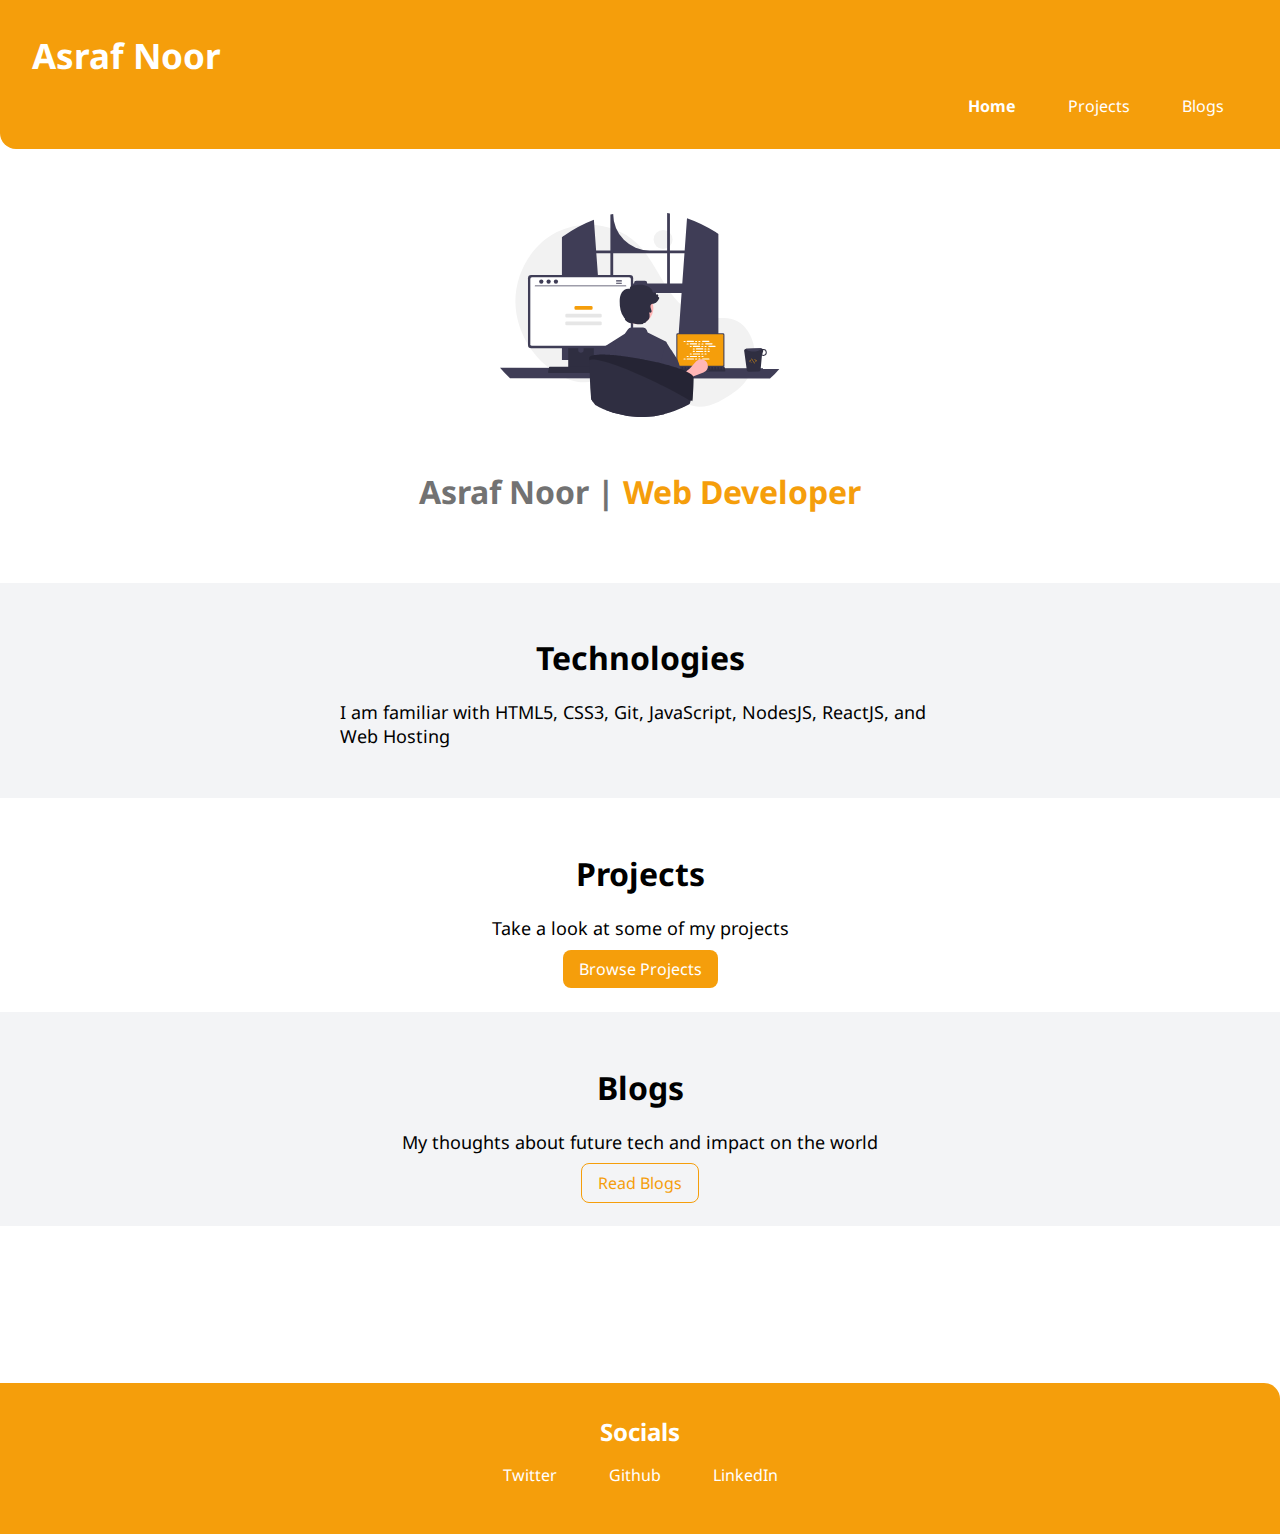
<file: index.html>
<!DOCTYPE html>
<html lang="en">

<head>
    <meta charset="UTF-8">
    <meta http-equiv="X-UA-Compatible" content="IE=edge">
    <meta name="viewport" content="width=device-width, initial-scale=1.0">
    <title>Home | Asraf Noor</title>
    <link href="/style.css" rel="stylesheet">
</head>

<body>

    <nav class="navigation container">
        <div class="nav-brand">Asraf Noor</div>
        <ul class="list-non-bullet nav-pills">
            <li class="list-item-inline">
                <a class="link link-active" href="/">Home</a>
            </li>
            <li class="list-item-inline">
                <a class="link" href="/projects.html">Projects</a>
            </li>
            <li class="list-item-inline">
                <a class="link" href="/blogs.html">Blogs</a>
            </li>
        </ul>
    </nav>

    <header class="hero">
        <img class="hero-img" src="images/hero-programmer.svg" />
        <h1 class="hero-heading">Asraf Noor | <span style="color: var(--primary-color)">Web Developer</span> </h1>
    </header>

    <div class="content">
        <section class="section ow">
            <div class="container container-center">
                <h1>Technologies</h1>
                <p style="font-size:large">I am familiar with HTML5, CSS3, Git, JavaScript, NodesJS, ReactJS, and Web
                    Hosting</p>
            </div>
        </section>

        <section class="section">
            <div class="container container-center ctn-text">
                <h1>Projects</h1>
                <p style="font-size:large">Take a look at some of my projects</p>
                <a class="link link-primary" href="/projects.html">Browse Projects</a>
            </div>
        </section>

        <section class="section ow">
            <div class="container container-center ctn-text">
                <h1>Blogs</h1>
                <p style="font-size:large">My thoughts about future tech and impact on the world </p>
                <a class="link link-secondary" href="/blogs.html">Read Blogs</a>
            </div>
        </section>
    </div>

    <footer class="footer">
        <!-- should not use h1 or h2 insisde footer -->
        <div class="footer-header">Socials</div>
        <ul class="social-links list-non-bullet">
            <li class="list-item-inline">
                <a class="link" href="https://twitter.com/noorc0de">Twitter</a>
            </li>
            <li class="list-item-inline">
                <a class="link" href="https://github.com/asraf-code">Github</a>
            </li>
            <li class="list-item-inline">
                <a class="link" href="https://www.linkedin.com/in/asrafnoor/">LinkedIn</a>
            </li>

        </ul>
    </footer>
    
</body>

</html>
</file>
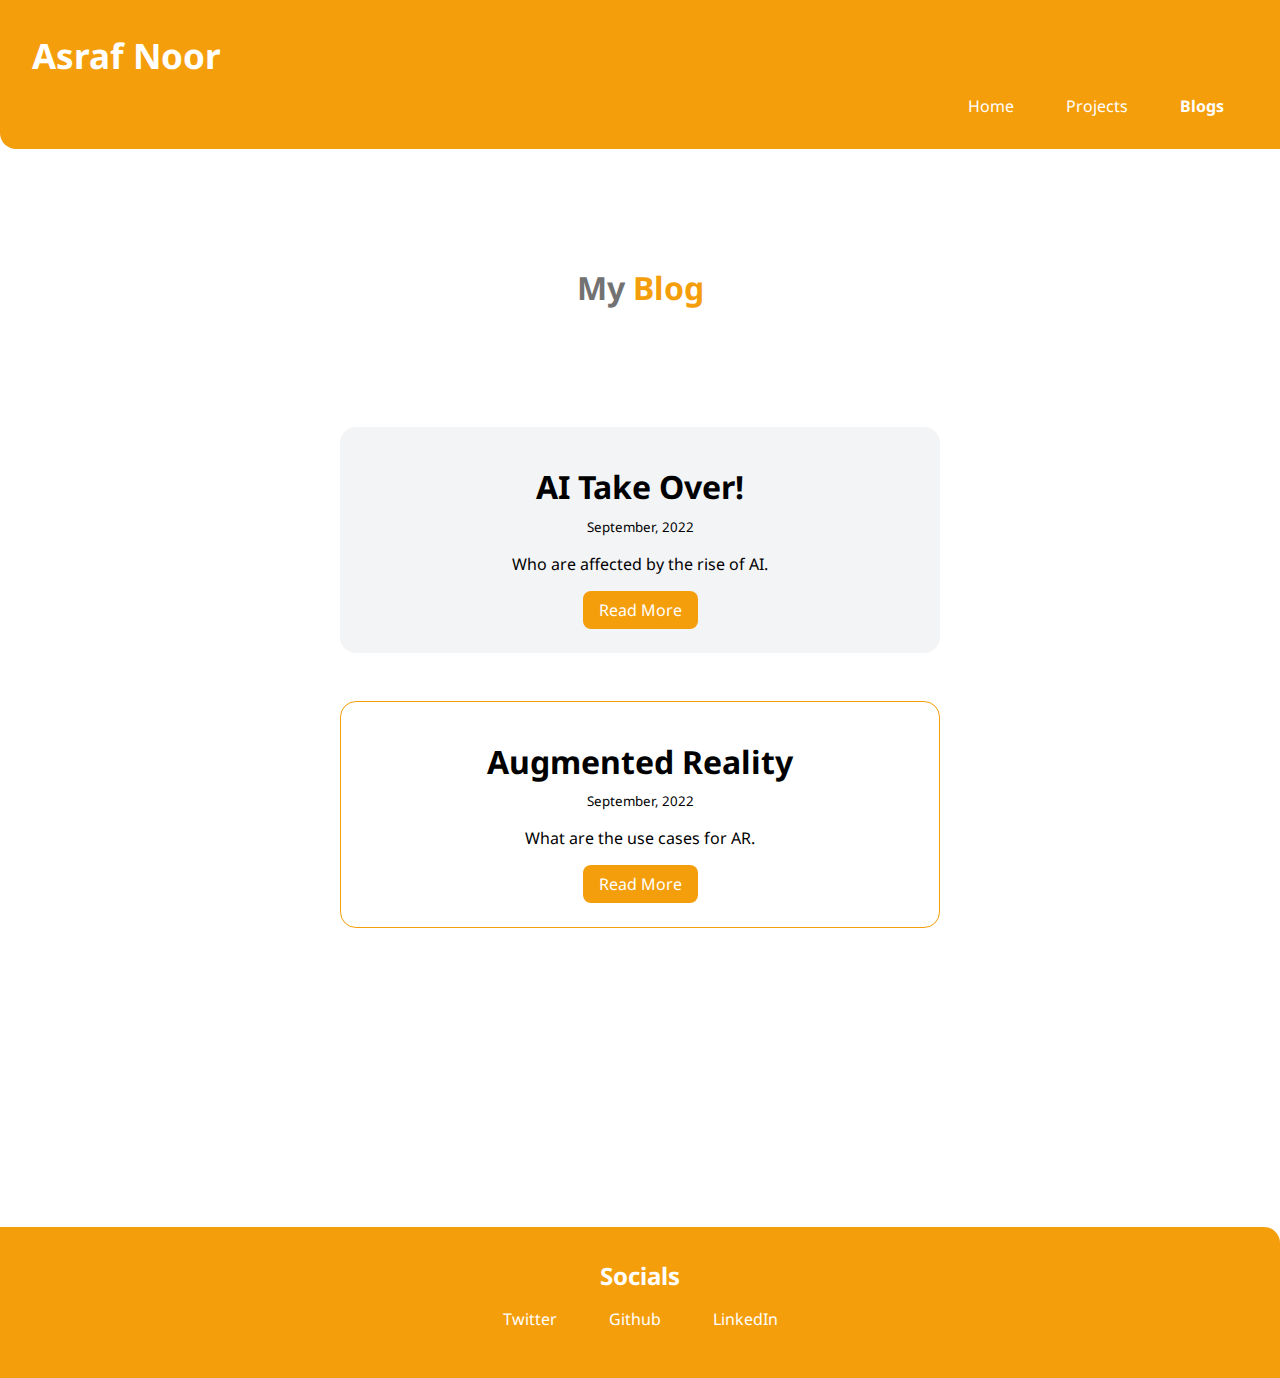
<file: blogs.html>
<!DOCTYPE html>
<html lang="en">
<head>
    <meta charset="UTF-8">
    <meta http-equiv="X-UA-Compatible" content="IE=edge">
    <meta name="viewport" content="width=device-width, initial-scale=1.0">
    <title>Blogs | Asraf Noor</title>
    <link href="/style.css" rel="stylesheet">
</head>

<body>
    <nav class="navigation container">
        <div class="nav-brand">Asraf Noor</div>
        <ul class="list-non-bullet nav-pills">
            <li class="list-item-inline">
                <a class="link" href="/index.html">Home</a>
            </li>
            <li class="list-item-inline">
                <a class="link" href="/projects.html">Projects</a>
            </li>
            <li class="list-item-inline link-active">
                <a class="link" href="/blogs.html">Blogs</a>
            </li>
        </ul>
    </nav>

    <header class="hero">
        <h1 class="hero-heading">My <span style="color: var(--primary-color)">Blog</span> </h1>
    </header>

    <div class="content">
        <ul reversed class="list-non-bullet"> 
            <div class="container container-center">
                <li class="padding-md blog-list ow">
                    <h1 class="h1margin">AI Take Over!</h1>
                    <small>September, 2022</small>
                    <p class="padding-small">Who are affected by the rise of AI.</p>
        
                    <a class="link link-primary"  href="/blog-posts/AI taking over.html">Read More</a>
                    
                </li>
            
                <li class="padding-md blog-border">
                    <h1 class="h1margin">Augmented Reality</h1>
                    <small>September, 2022</small>
                    <p class="padding-small">What are the use cases for AR.</p>
        
                    <a class="link link-primary"  href="blog-posts/Mixed Reality.html">Read More</a>
                </li>
            </div>
        </ul>
    </div>

    <footer class="footer">
        <!-- should not use h1 or h2 insisde footer -->
        <div class="footer-header">Socials</div>
        <ul class="social-links list-non-bullet">
            <li class="list-item-inline">
                <a class="link" href="https://twitter.com/noorc0de">Twitter</a> 
            </li>
            <li class="list-item-inline">
                <a class="link" href="https://github.com/asraf-code">Github</a> 
            </li>
            <li class="list-item-inline">
                <a class="link" href="https://www.linkedin.com/in/asrafnoor/">LinkedIn</a> 
            </li>
        </ul>
    </footer>
</body>
</html>
</file>
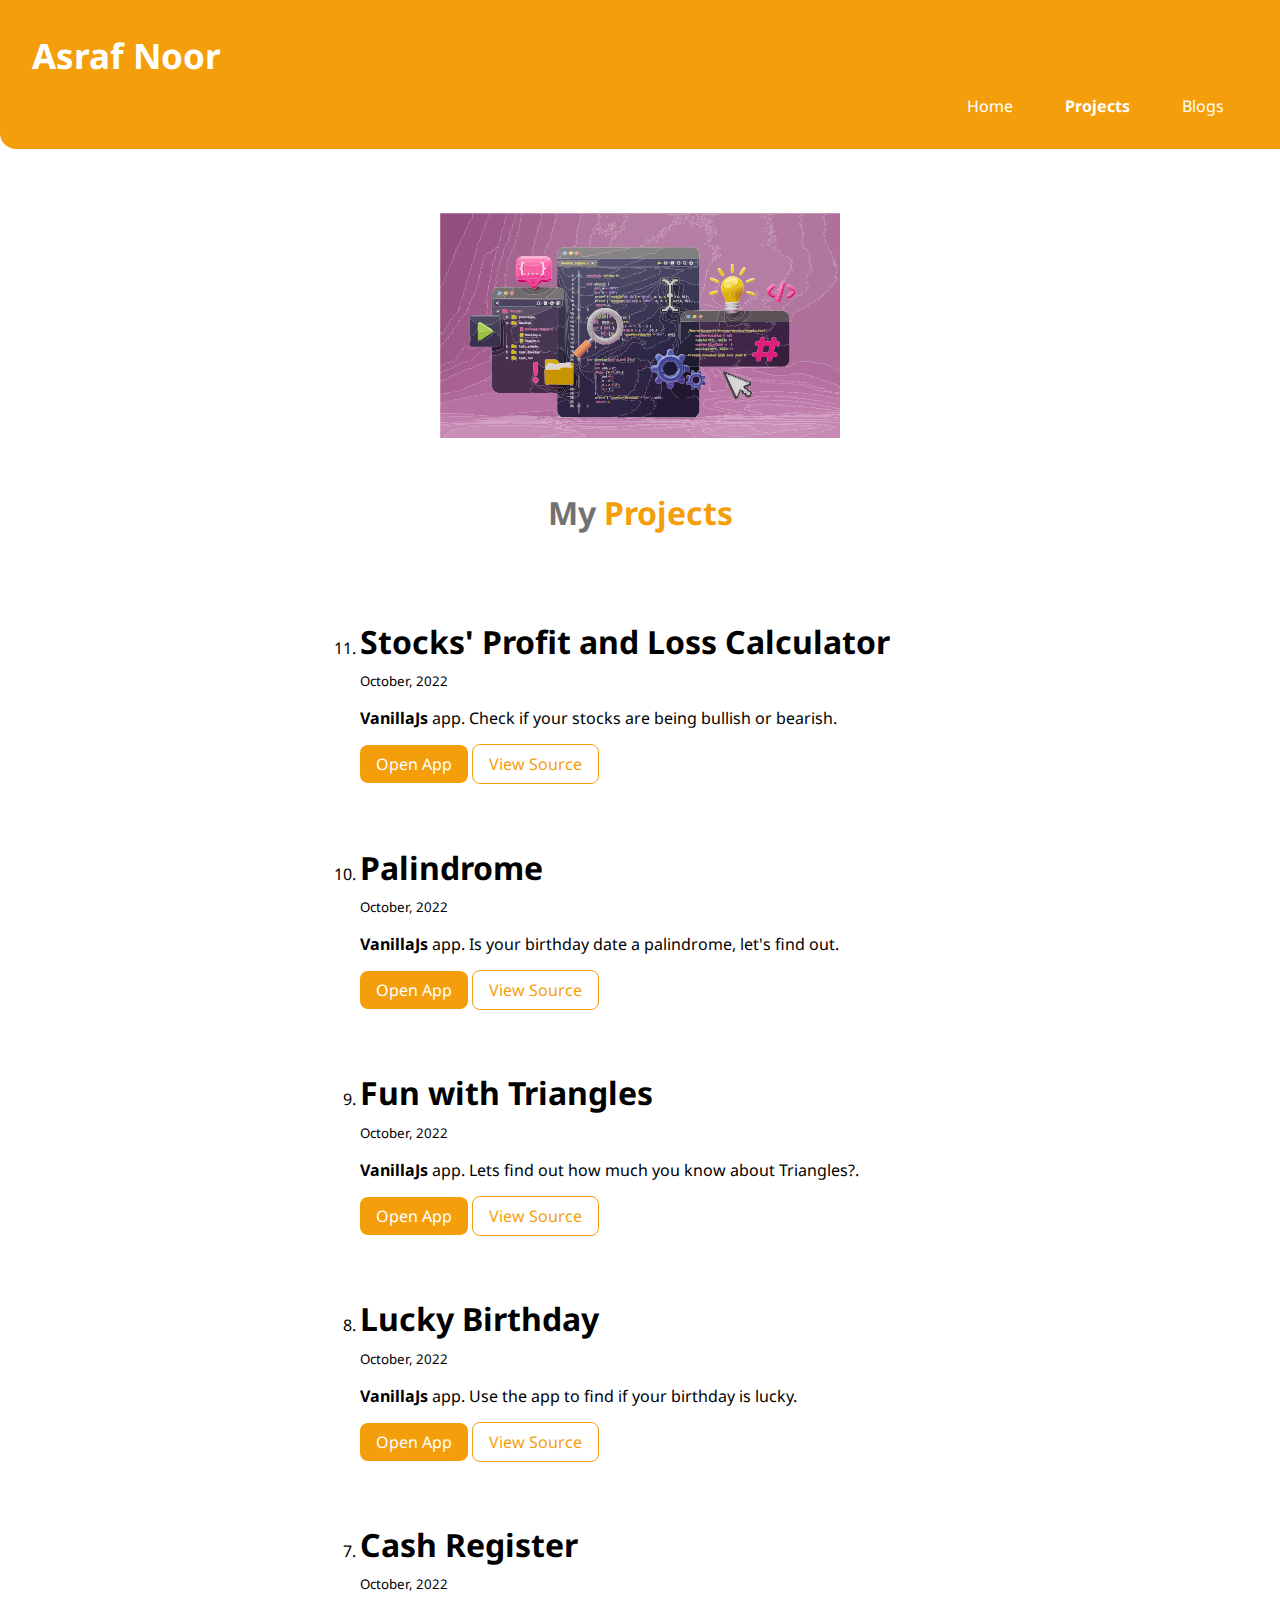
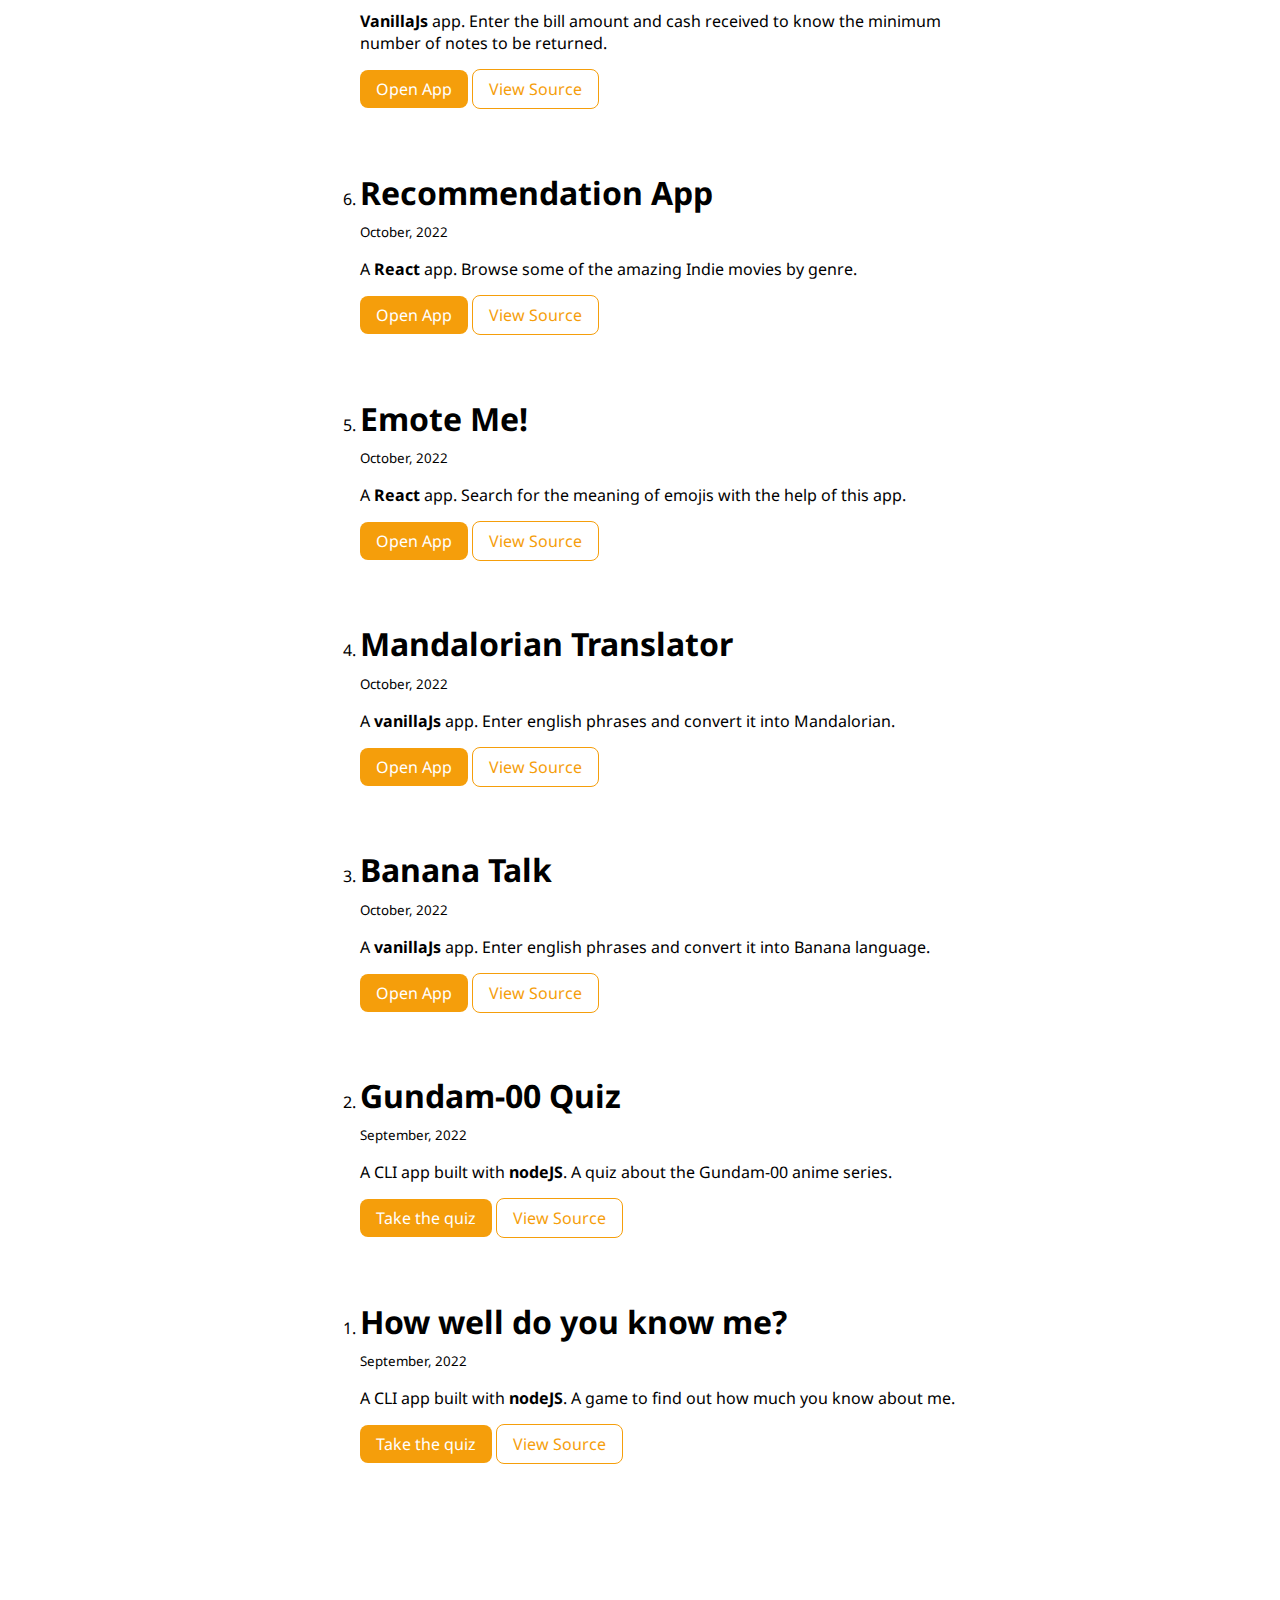
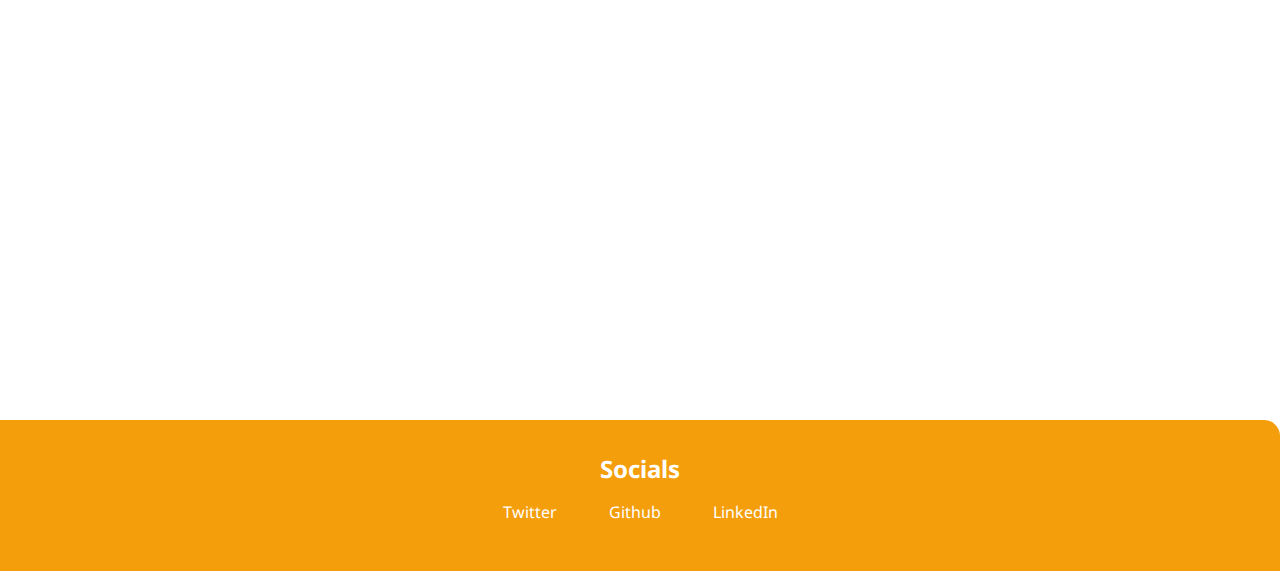
<file: projects.html>
<!DOCTYPE html>
<html lang="en">

<head>
    <meta charset="UTF-8">
    <meta http-equiv="X-UA-Compatible" content="IE=edge">
    <meta name="viewport" content="width=device-width, initial-scale=1.0">
    <title>Projects | Asraf Noor</title>
    <link href="/style.css" rel="stylesheet">
</head>

<body>
    <nav class="navigation container">
        <div class="nav-brand">Asraf Noor</div>
        <ul class="list-non-bullet nav-pills">
            <li class="list-item-inline">
                <a class="link" href="/index.html">Home</a>
            </li>
            <li class="list-item-inline">
                <a class="link link-active" href="/projects.html">Projects</a>
            </li>
            <li class="list-item-inline">
                <a class="link" href="/blogs.html">Blogs</a>
            </li>
        </ul>
    </nav>

    <header class="hero">
        <img class="projects-img" src="images/projects-img.svg" />
        <h1 class="hero-heading">My <span style="color: var(--primary-color)">Projects</span> </h1>
    </header>

    <div class="content project-content">
        <ol reversed>
            <div class="container container-center">
                <li class="padding-md">
                    <h1 class="h1margin">Stocks' Profit and Loss Calculator</h1>
                    <small>October, 2022</small>
                    <p class="padding-small"><strong>VanillaJs</strong> app. Check if your stocks are being bullish or bearish.</p>

                    <a class="link link-primary" href="https://bullystonks.netlify.app/">Open App</a>
                    <a class="link link-secondary"
                        href="https://github.com/asraf-code/Profit-and-Loss-App/blob/main/app.js">View Source</a>
                </li>
                <li class="padding-md">
                    <h1 class="h1margin">Palindrome</h1>
                    <small>October, 2022</small>
                    <p class="padding-small"><strong>VanillaJs</strong> app. Is your birthday date a palindrome, let's find out.</p>

                    <a class="link link-primary" href="https://bornpalindrome.netlify.app/">Open App</a>
                    <a class="link link-secondary"
                        href="https://github.com/asraf-code/Birthday-palindrome/blob/main/ispalindrome.js">View Source</a>
                </li>

                <li class="padding-md">
                    <h1 class="h1margin">Fun with Triangles</h1>
                    <small>October, 2022</small>
                    <p class="padding-small"><strong>VanillaJs</strong> app. Lets find out how much you know about Triangles?.</p>

                    <a class="link link-primary" href="https://trifunangle.netlify.app/">Open App</a>
                    <a class="link link-secondary"
                        href="https://github.com/asraf-code/Fun-with-triangles/blob/main/istriangle.js">View Source</a>
                </li>

                <li class="padding-md">
                    <h1 class="h1margin">Lucky Birthday</h1>
                    <small>October, 2022</small>
                    <p class="padding-small"><strong>VanillaJs</strong> app. Use the app to find if your birthday is lucky.</p>

                    <a class="link link-primary" href="https://luckborn.netlify.app/">Open App</a>
                    <a class="link link-secondary"
                        href="https://github.com/asraf-code/birthday-luck-app/blob/main/app.js">View Source</a>
                </li>

                <li class="padding-md">
                    <h1 class="h1margin">Cash Register</h1>
                    <small>October, 2022</small>
                    <p class="padding-small"><strong>VanillaJs</strong> app. Enter the bill amount and cash received to know the minimum number of notes to be returned.</p>

                    <a class="link link-primary" href="https://cashregistrer.netlify.app/">Open App</a>
                    <a class="link link-secondary"
                        href="https://github.com/asraf-code/cash-registry/blob/main/app.js">View Source</a>
                </li>

                <li class="padding-md">
                    <h1 class="h1margin">Recommendation App</h1>
                    <small>October, 2022</small>
                    <p class="padding-small">A <strong>React</strong> app. Browse some of the amazing Indie movies by genre.</p>

                    <a class="link link-primary" href="https://indiedrop.netlify.app/">Open App</a>
                    <a class="link link-secondary"
                        href="https://codesandbox.io/s/recommendation-app-0frmyq?file=/src/App.js">View Source</a>
                </li>

                <li class="padding-md">
                    <h1 class="h1margin">Emote Me!</h1>
                    <small>October, 2022</small>
                    <p class="padding-small">A <strong>React</strong> app. Search for the meaning of emojis with the
                        help of this app.</p>

                    <a class="link link-primary" href="https://jp3ur3.csb.app/">Open App</a>
                    <a class="link link-secondary"
                        href="https://github.com/asraf-code/react-emoji-dictionary/blob/main/src/App.js">View Source</a>
                </li>

                <li class="padding-md">
                    <h1 class="h1margin">Mandalorian Translator</h1>
                    <small>October, 2022</small>
                    <p class="padding-small">A <strong>vanillaJs</strong> app. Enter english phrases and convert it into
                        Mandalorian.</p>

                    <a class="link link-primary" href="https://mandalorian-lingo.netlify.app/">Open App</a>
                    <a class="link link-secondary"
                        href="https://github.com/asraf-code/Mandalore-Translator/blob/main/app.js">View Source</a>
                </li>

                <li class="padding-md">
                    <h1 class="h1margin">Banana Talk</h1>
                    <small>October, 2022</small>
                    <p class="padding-small">A <strong>vanillaJs</strong> app. Enter english phrases and convert it into
                        Banana language.</p>

                    <a class="link link-primary" href="https://bananacry.netlify.app/">Open App</a>
                    <a class="link link-secondary"
                        href="https://github.com/asraf-code/neogcamp-banana-talk/blob/main/index.html">View Source</a>
                </li>

                <li class="padding-md">
                    <h1 class="h1margin">Gundam-00 Quiz</h1>
                    <small>September, 2022</small>
                    <p class="padding-small">A CLI app built with <strong>nodeJS</strong>. A quiz about the Gundam-00
                        anime series.</p>

                    <a class="link link-primary" href="https://replit.com/@asrafcode/Gundam-00-Quiz?embed=1&output=1">Take the quiz</a>
                    <a class="link link-secondary"
                        href="https://github.com/asraf-code/Gundam-00-Quiz/blob/master/index.js">View Source</a>
                </li>

                <li class="padding-md">
                    <h1 class="h1margin">How well do you know me?</h1>
                    <small>September, 2022</small>
                    <p class="padding-small">A CLI app built with <strong>nodeJS</strong>. A game to find out how much
                        you know about me.</p>

                    <a class="link link-primary" href="https://replit.com/@asrafcode/How-well-do-you-know-me?embed=1&output=1">Take the
                        quiz</a>
                    <a class="link link-secondary" href="https://github.com/asraf-code/QuizMe/blob/master/index.js">View
                        Source</a>
                </li>
            </div>
        </ol>
    </div>

    <footer class="footer">
        <!-- should not use h1 or h2 insisde footer -->
        <div class="footer-header">Socials</div>
        <ul class="social-links list-non-bullet">
            <li class="list-item-inline">
                <a class="link" href="https://twitter.com/noorc0de">Twitter</a>
            </li>
            <li class="list-item-inline">
                <a class="link" href="https://github.com/asraf-code">Github</a>
            </li>
            <li class="list-item-inline">
                <a class="link" href="https://www.linkedin.com/in/asrafnoor/">LinkedIn</a>
            </li>
        </ul>
    </footer>
</body>

</html>
</file>
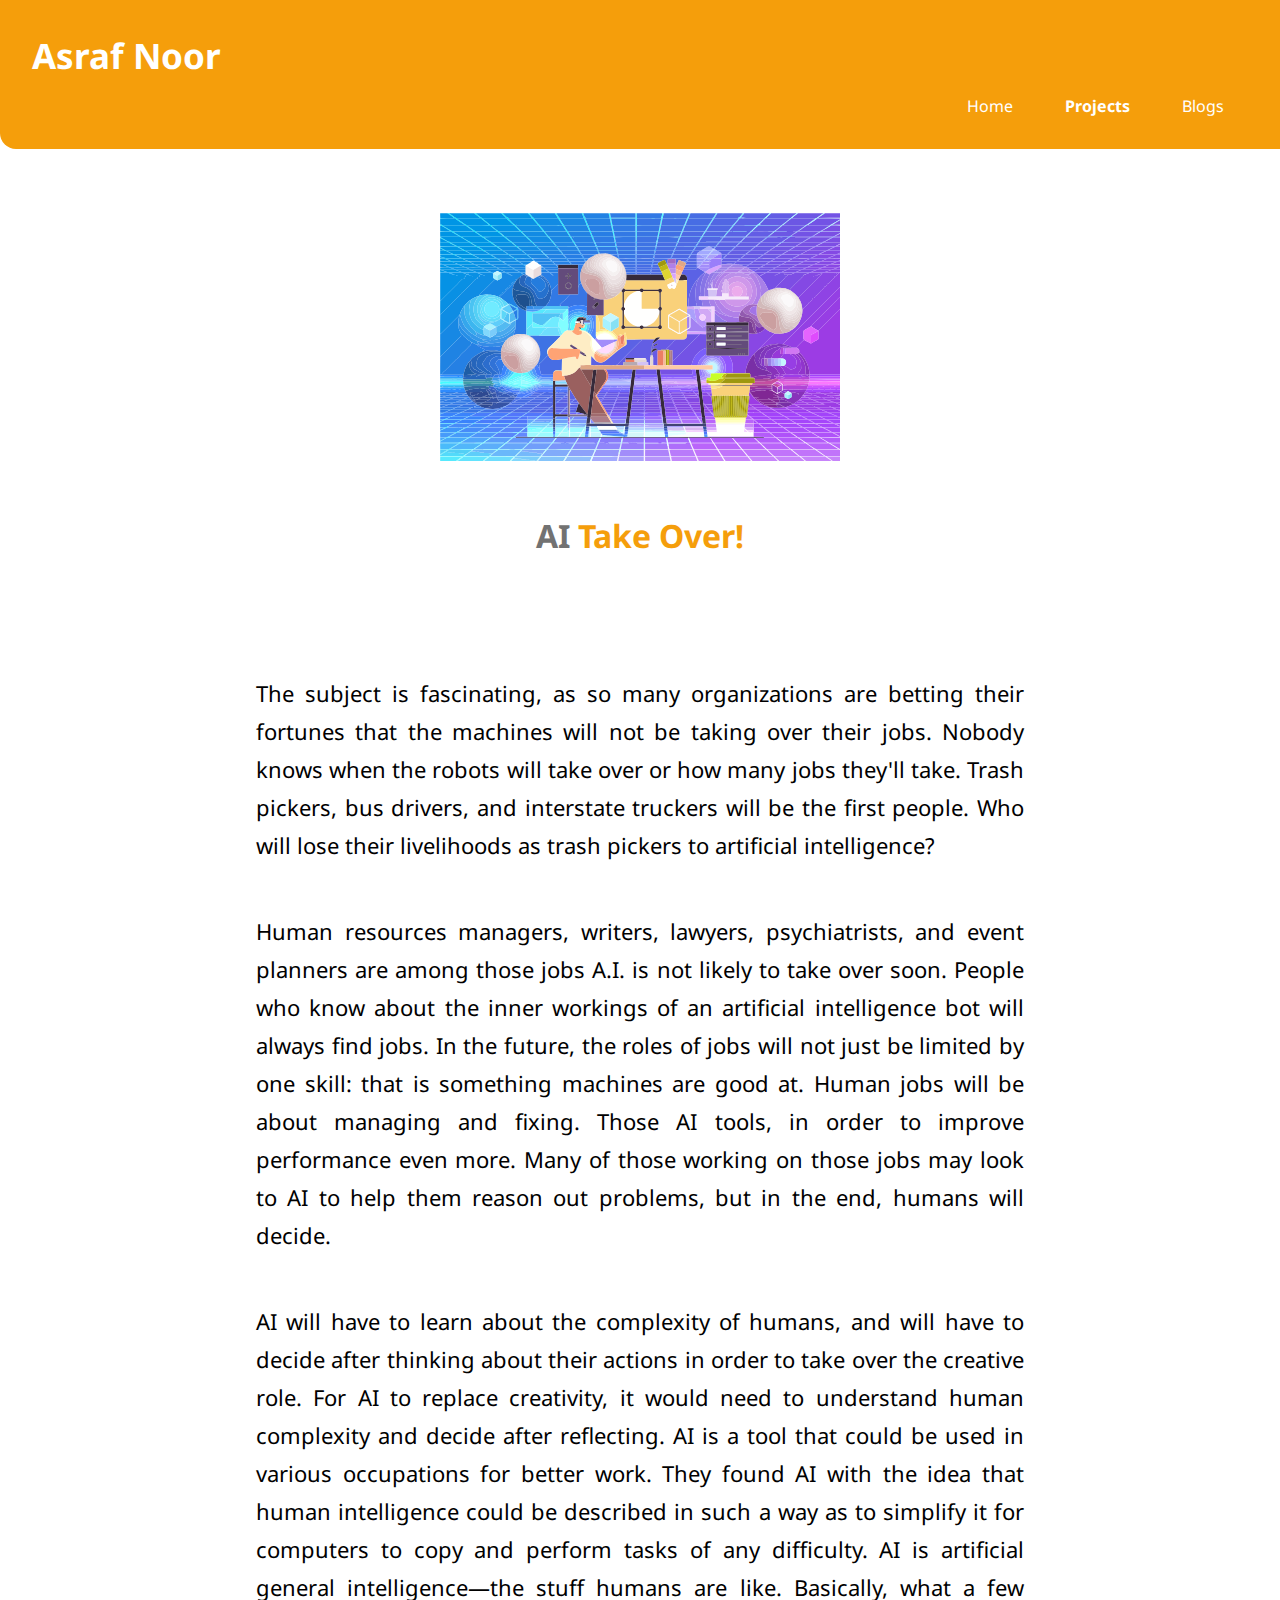
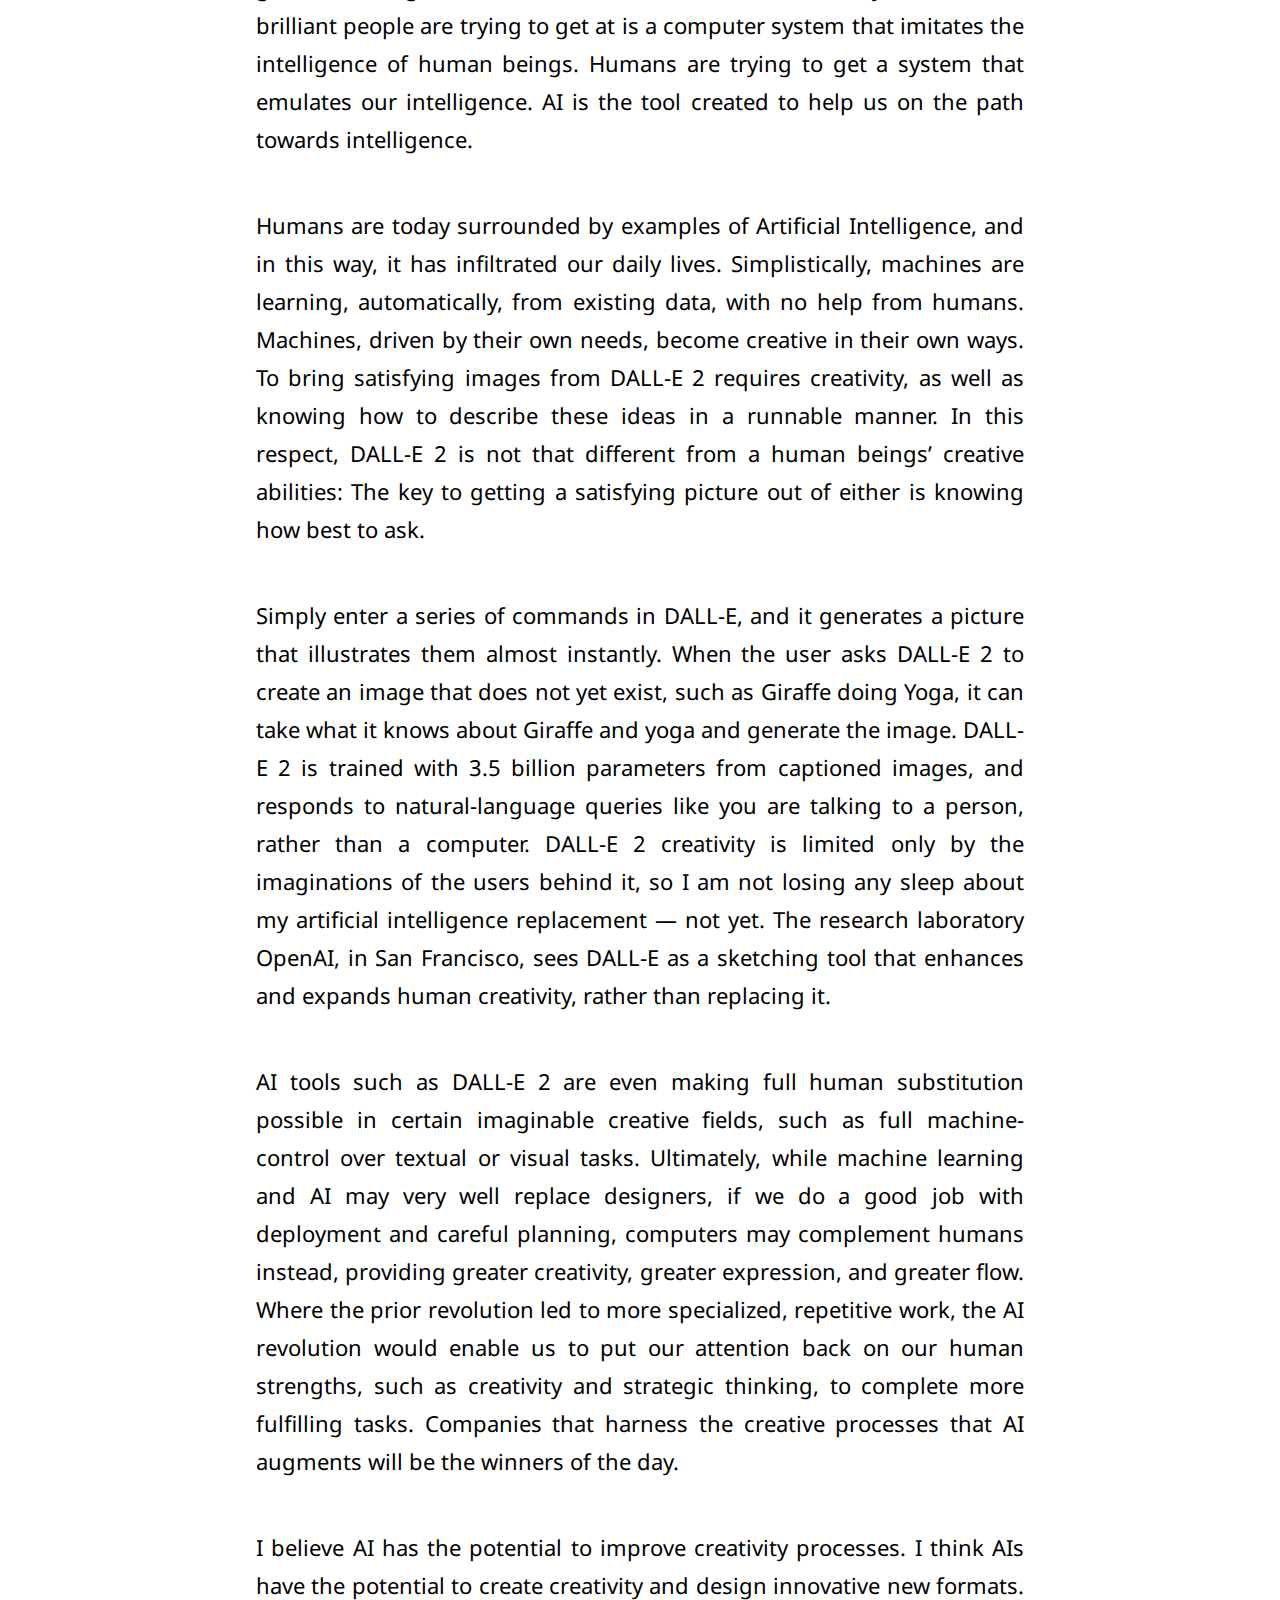
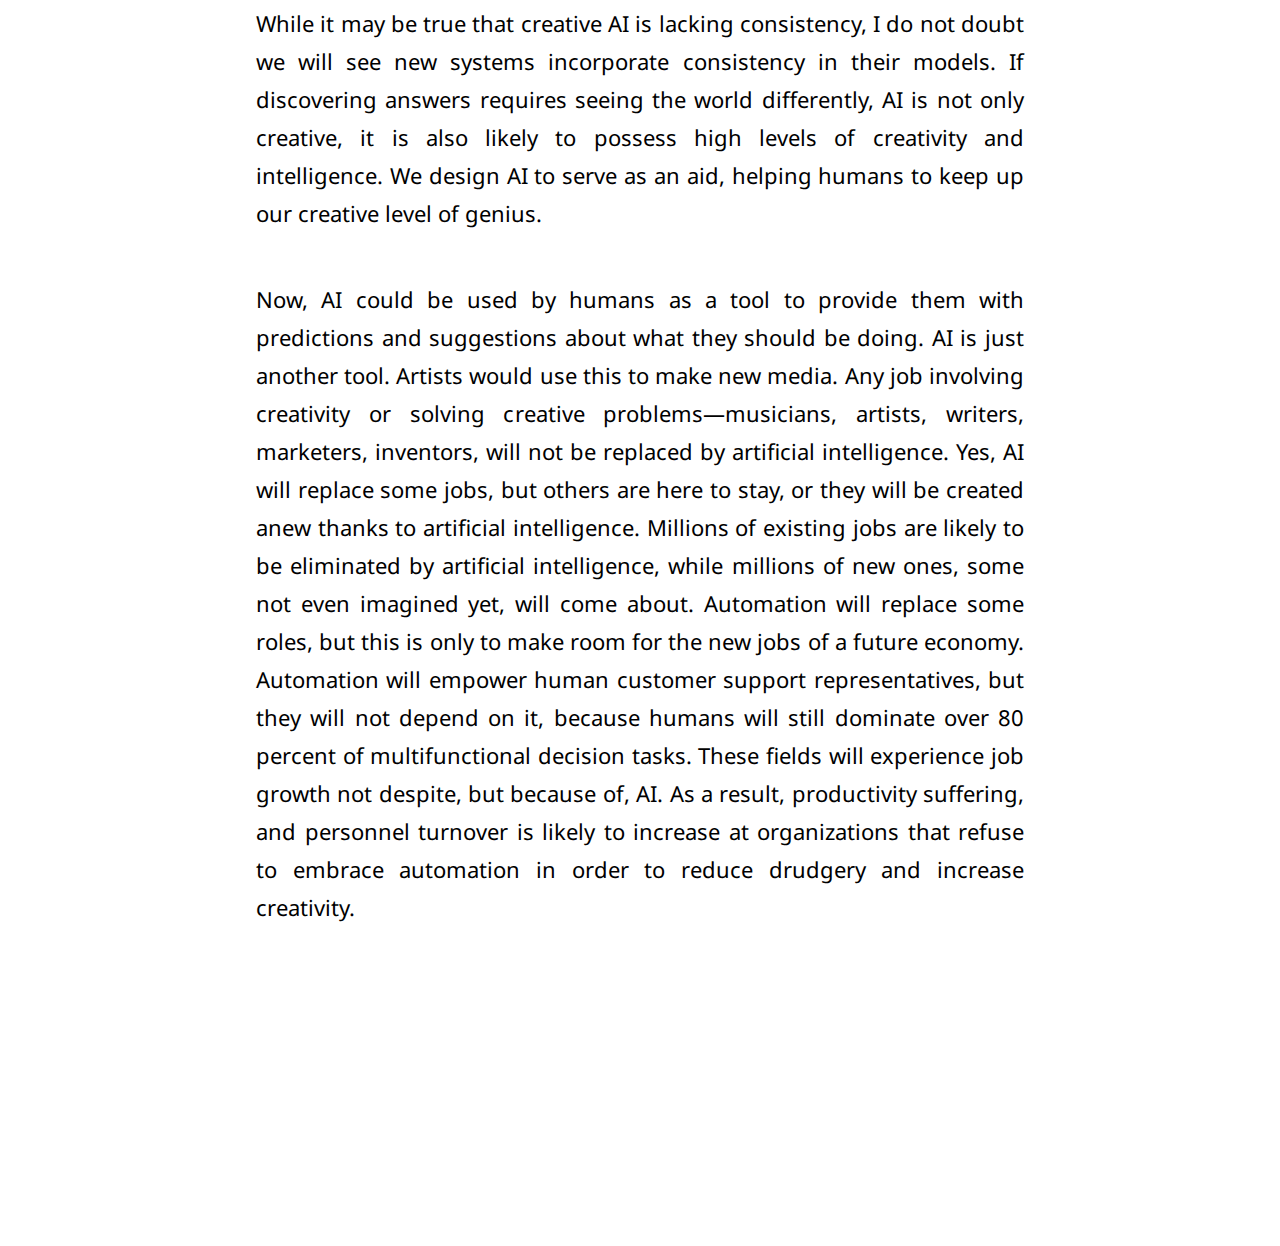
<file: blog-posts/AI taking over.html>
<!DOCTYPE html>
<html lang="en">
<head>
    <meta charset="UTF-8">
    <meta http-equiv="X-UA-Compatible" content="IE=edge">
    <meta name="viewport" content="width=device-width, initial-scale=1.0">
    <title>AI Take Over!</title>
    <link href="/style.css" rel="stylesheet">
</head>
<body>
    <nav class="navigation container">
        <div class="nav-brand">Asraf Noor</div>
        <ul class="list-non-bullet nav-pills">
            <li class="list-item-inline">
                <a class="link" href="/index.html">Home</a>
            </li>
            <li class="list-item-inline">
                <a class="link link-active" href="/projects.html">Projects</a>
            </li>
            <li class="list-item-inline">
                <a class="link" href="/blogs.html">Blogs</a>
            </li>
        </ul>
    </nav>

    <header class="hero">
        <img class="projects-img " src="/images/developer.svg" />
        <h1 class="hero-heading">AI <span style="color: var(--primary-color)">Take Over!</span> </h1>
    </header>

    <main id="blog-post">
        <section class="para">
            The subject is fascinating, as so many organizations are betting their fortunes that the machines will not be taking over their jobs. Nobody knows when the robots will take over or how many jobs they'll take. Trash pickers, bus drivers, and interstate truckers will be the first people. Who will lose their livelihoods as trash pickers to artificial intelligence?
        </section> 

        <section class="para">
            Human resources managers, writers, lawyers, psychiatrists, and event planners are among those jobs A.I. is not likely to take over soon.

            People who know about the inner workings of an artificial intelligence bot will always find jobs. In the future, the roles of jobs will not just be limited by one skill: that is something machines are good at. Human jobs will be about managing and fixing. Those AI tools, in order to improve performance even more. Many of those working on those jobs may look to AI to help them reason out problems, but in the end, humans will decide.
        </section>

        <section class="para">
            AI will have to learn about the complexity of humans, and will have to decide after thinking about their actions in order to take over the creative role. For AI to replace creativity, it would need to understand human complexity and decide after reflecting. AI is a tool that could be used in various occupations for better work. They found AI with the idea that human intelligence could be described in such a way as to simplify it for computers to copy and perform tasks of any difficulty.
    
            AI is artificial general intelligence—the stuff humans are like. Basically, what a few brilliant people are trying to get at is a computer system that imitates the intelligence of human beings. Humans are trying to get a system that emulates our intelligence. AI is the tool created to help us on the path towards intelligence.
        </section>

        <section class="para">
            Humans are today surrounded by examples of Artificial Intelligence, and in this way, it has infiltrated our daily lives. Simplistically, machines are learning, automatically, from existing data, with no help from humans. Machines, driven by their own needs, become creative in their own ways.

            To bring satisfying images from DALL-E 2 requires creativity, as well as knowing how to describe these ideas in a runnable manner. In this respect, DALL-E 2 is not that different from a human beings’ creative abilities: The key to getting a satisfying picture out of either is knowing how best to ask.
        </section>    

        <section class="para">
            Simply enter a series of commands in DALL-E, and it generates a picture that illustrates them almost instantly. When the user asks DALL-E 2 to create an image that does not yet exist, such as Giraffe doing Yoga, it can take what it knows about Giraffe and yoga and generate the image.
    
            DALL-E 2 is trained with 3.5 billion parameters from captioned images, and responds to natural-language queries like you are talking to a person, rather than a computer. DALL-E 2 creativity is limited only by the imaginations of the users behind it, so I am not losing any sleep about my artificial intelligence replacement — not yet. The research laboratory OpenAI, in San Francisco, sees DALL-E as a sketching tool that enhances and expands human creativity, rather than replacing it.
        <section>

        <section class="para">
            AI tools such as DALL-E 2 are even making full human substitution possible in certain imaginable creative fields, such as full machine-control over textual or visual tasks. Ultimately, while machine learning and AI may very well replace designers, if we do a good job with deployment and careful planning, computers may complement humans instead, providing greater creativity, greater expression, and greater flow. Where the prior revolution led to more specialized, repetitive work, the AI revolution would enable us to put our attention back on our human strengths, such as creativity and strategic thinking, to complete more fulfilling tasks. Companies that harness the creative processes that AI augments will be the winners of the day.
        </section>
        
        <section class="para">
            I believe AI has the potential to improve creativity processes. I think AIs have the potential to create creativity and design innovative new formats. While it may be true that creative AI is lacking consistency, I do not doubt we will see new systems incorporate consistency in their models. If discovering answers requires seeing the world differently, AI is not only creative, it is also likely to possess high levels of creativity and intelligence. We design AI to serve as an aid, helping humans to keep up our creative level of genius.
        </section>

        <section class="para">
            Now, AI could be used by humans as a tool to provide them with predictions and suggestions about what they should be doing. AI is just another tool. Artists would use this to make new media. Any job involving creativity or solving creative problems—musicians, artists, writers, marketers, inventors, will not be replaced by artificial intelligence. Yes, AI will replace some jobs, but others are here to stay, or they will be created anew thanks to artificial intelligence. Millions of existing jobs are likely to be eliminated by artificial intelligence, while millions of new ones, some not even imagined yet, will come about. Automation will replace some roles, but this is only to make room for the new jobs of a future economy. Automation will empower human customer support representatives, but they will not depend on it, because humans will still dominate over 80 percent of multifunctional decision tasks. These fields will experience job growth not despite, but because of, AI. As a result, productivity suffering, and personnel turnover is likely to increase at organizations that refuse to embrace automation in order to reduce drudgery and increase creativity.
        </section>

    </main>

    <footer>
        
    </footer>
</body>
</html>
</file>
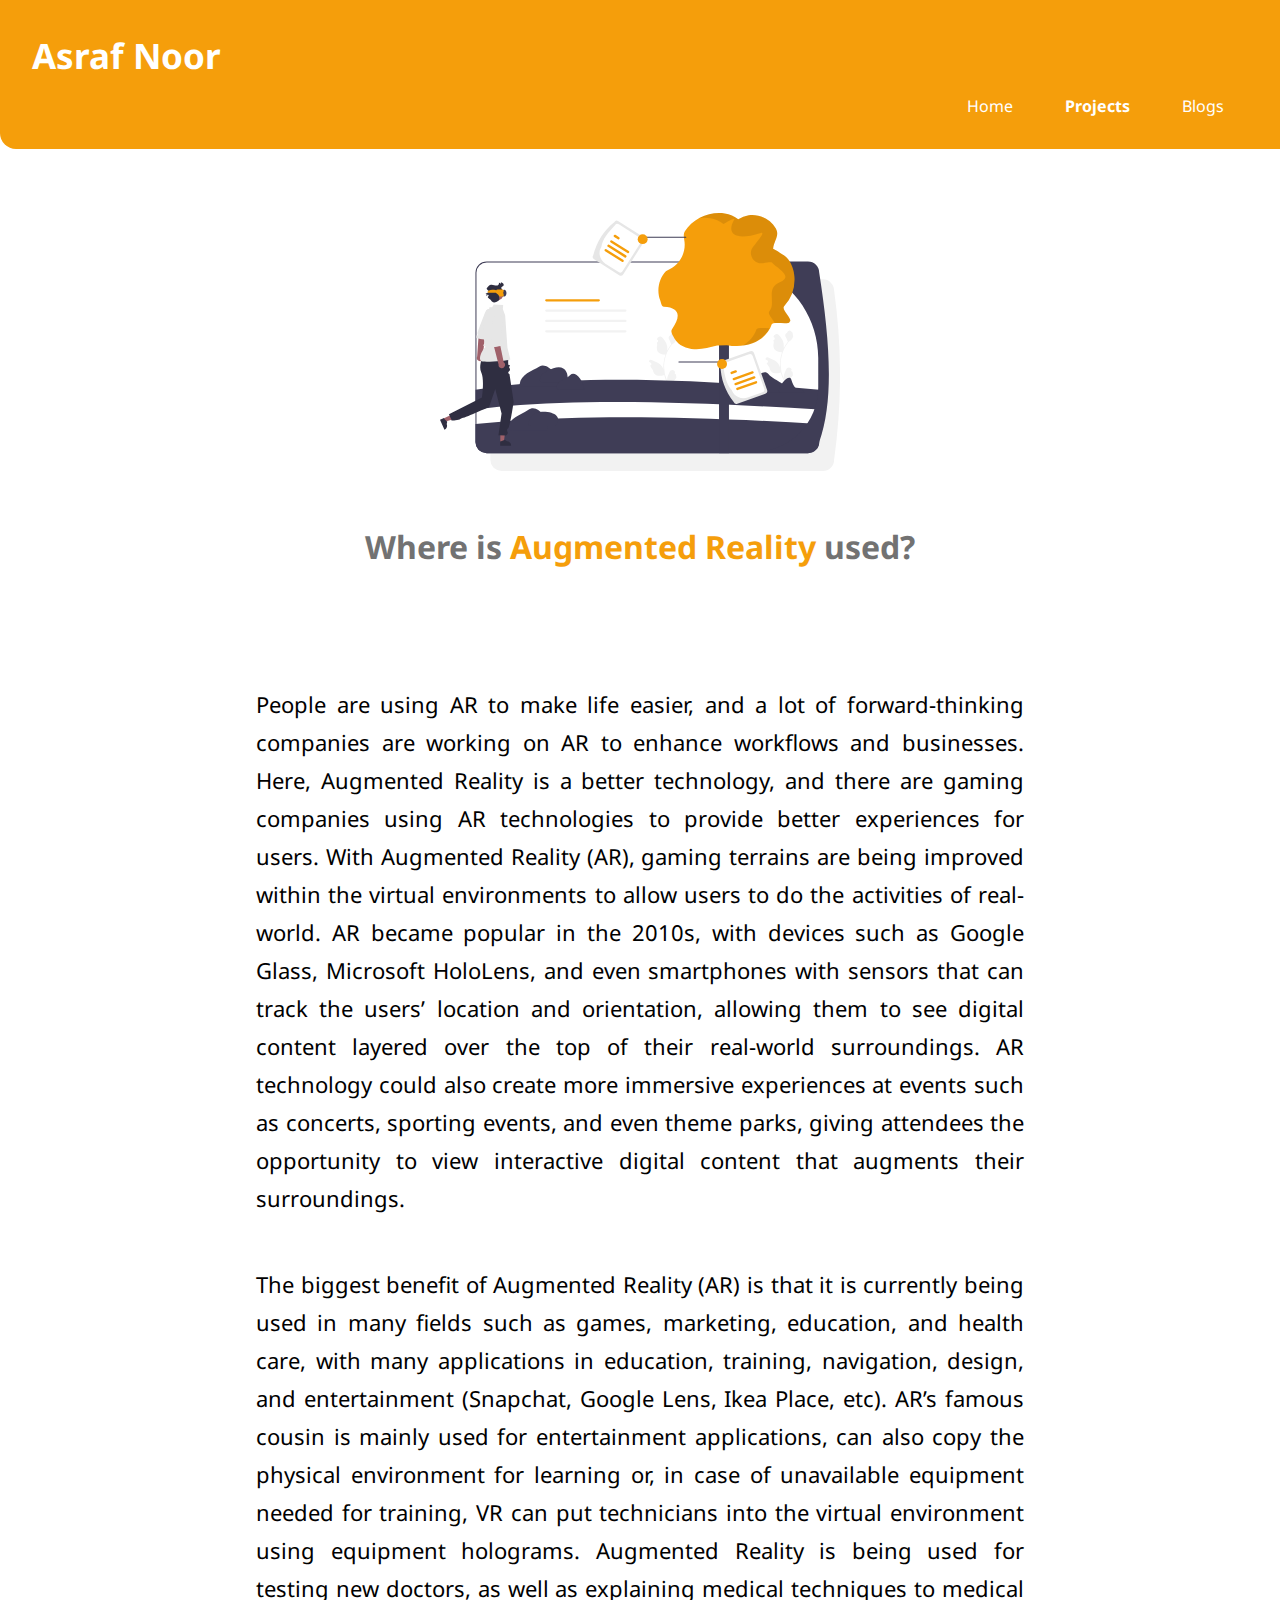
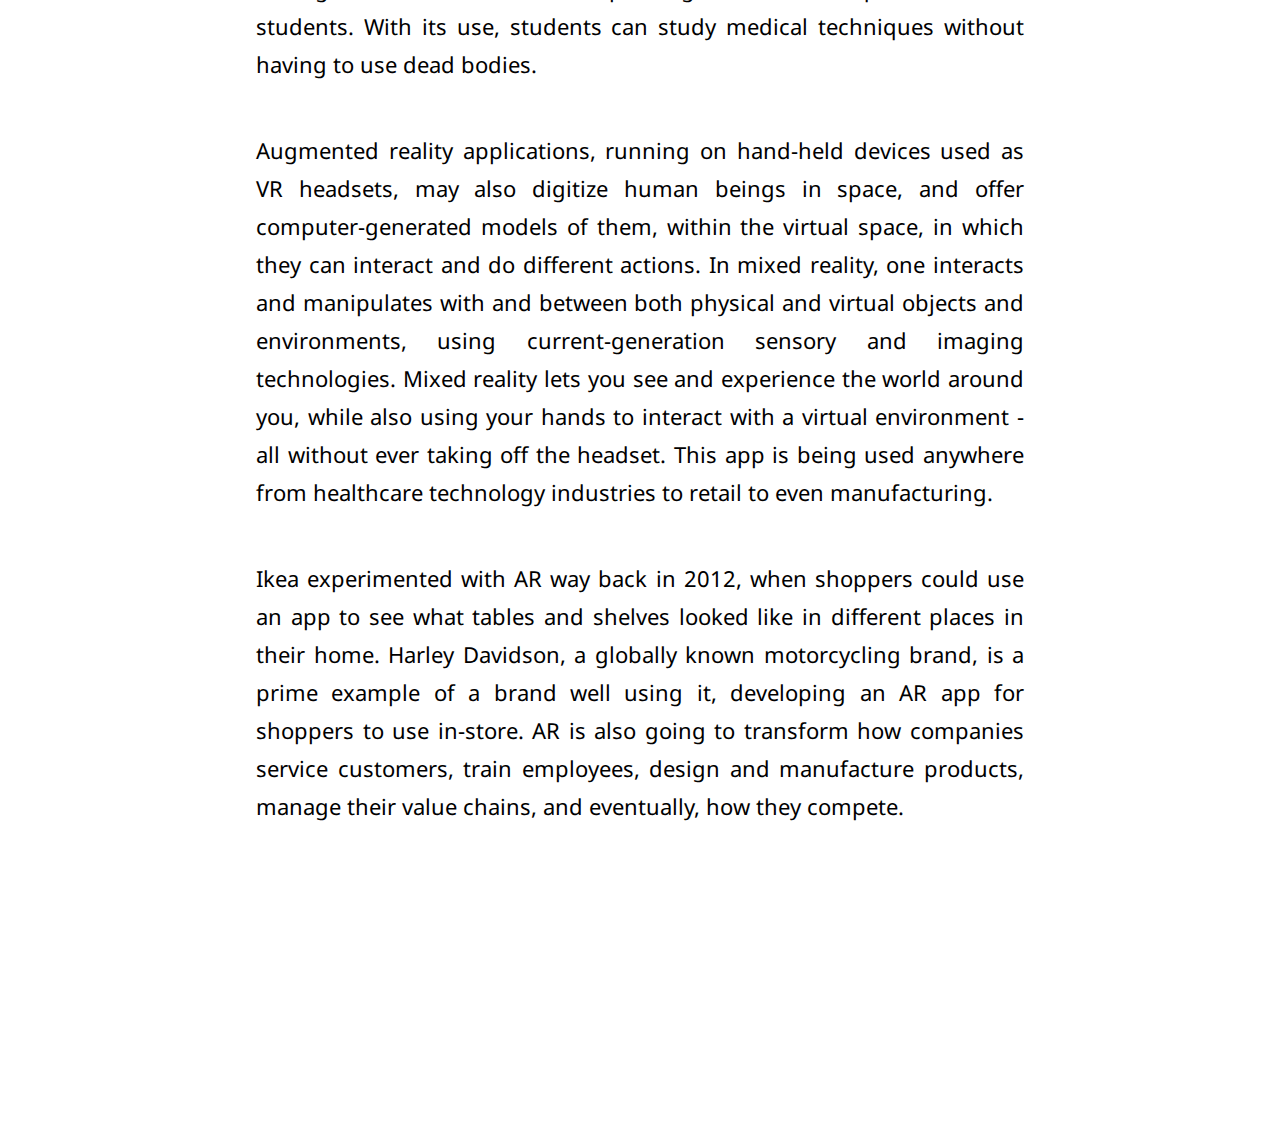
<file: blog-posts/Mixed Reality.html>
<!DOCTYPE html>
<html lang="en">
<head>
    <meta charset="UTF-8">
    <meta http-equiv="X-UA-Compatible" content="IE=edge">
    <meta name="viewport" content="width=device-width, initial-scale=1.0">
    <title>AR Use Cases</title>
    <link href="/style.css" rel="stylesheet">
</head>
<body>
    <nav class="navigation container">
        <div class="nav-brand">Asraf Noor</div>
        <ul class="list-non-bullet nav-pills">
            <li class="list-item-inline">
                <a class="link" href="/index.html">Home</a>
            </li>
            <li class="list-item-inline">
                <a class="link link-active" href="/projects.html">Projects</a>
            </li>
            <li class="list-item-inline">
                <a class="link" href="/blogs.html">Blogs</a>
            </li>
        </ul>
    </nav>

    <header class="hero">
        <img class="projects-img" src="/images/hhero-reality.svg" />
        <h1 class="hero-heading">Where is <span style="color: var(--primary-color)">Augmented Reality</span> used?</h1>
    </header>

    <main id="blog-post">
        <section class="para">
            People are using AR to make life easier, and a lot of forward-thinking companies are working on AR to enhance workflows and businesses. Here, Augmented Reality is a better technology, and there are gaming companies using AR technologies to provide better experiences for users.

            With Augmented Reality (AR), gaming terrains are being improved within the virtual environments to allow users to do the activities of real-world. AR became popular in the 2010s, with devices such as Google Glass, Microsoft HoloLens, and even smartphones with sensors that can track the users’ location and orientation, allowing them to see digital content layered over the top of their real-world surroundings. 

            AR technology could also create more immersive experiences at events such as concerts, sporting events, and even theme parks, giving attendees the opportunity to view interactive digital content that augments their surroundings.
        </section>

        <section class="para">
            The biggest benefit of Augmented Reality (AR) is that it is currently being used in many fields such as games, marketing, education, and health care, with many applications in education, training, navigation, design, and entertainment (Snapchat, Google Lens, Ikea Place, etc). 

            AR’s famous cousin is mainly used for entertainment applications, can also copy the physical environment for learning or, in case of unavailable equipment needed for training, VR can put technicians into the virtual environment using equipment holograms. Augmented Reality is being used for testing new doctors, as well as explaining medical techniques to medical students. With its use, students can study medical techniques without having to use dead bodies. 
        </section>

        <section class="para">
            Augmented reality applications, running on hand-held devices used as VR headsets, may also digitize human beings in space, and offer computer-generated models of them, within the virtual space, in which they can interact and do different actions.

            In mixed reality, one interacts and manipulates with and between both physical and virtual objects and environments, using current-generation sensory and imaging technologies. Mixed reality lets you see and experience the world around you, while also using your hands to interact with a virtual environment - all without ever taking off the headset. This app is being used anywhere from healthcare technology industries to retail to even manufacturing.
        <section>

        <section class="para">
            Ikea experimented with AR way back in 2012, when shoppers could use an app to see what tables and shelves looked like in different places in their home. Harley Davidson, a globally known motorcycling brand, is a prime example of a brand well using it, developing an AR app for shoppers to use in-store. AR is also going to transform how companies service customers, train employees, design and manufacture products, manage their value chains, and eventually, how they compete.
        </section>
        


    </main>
</body>
</html>
</file>
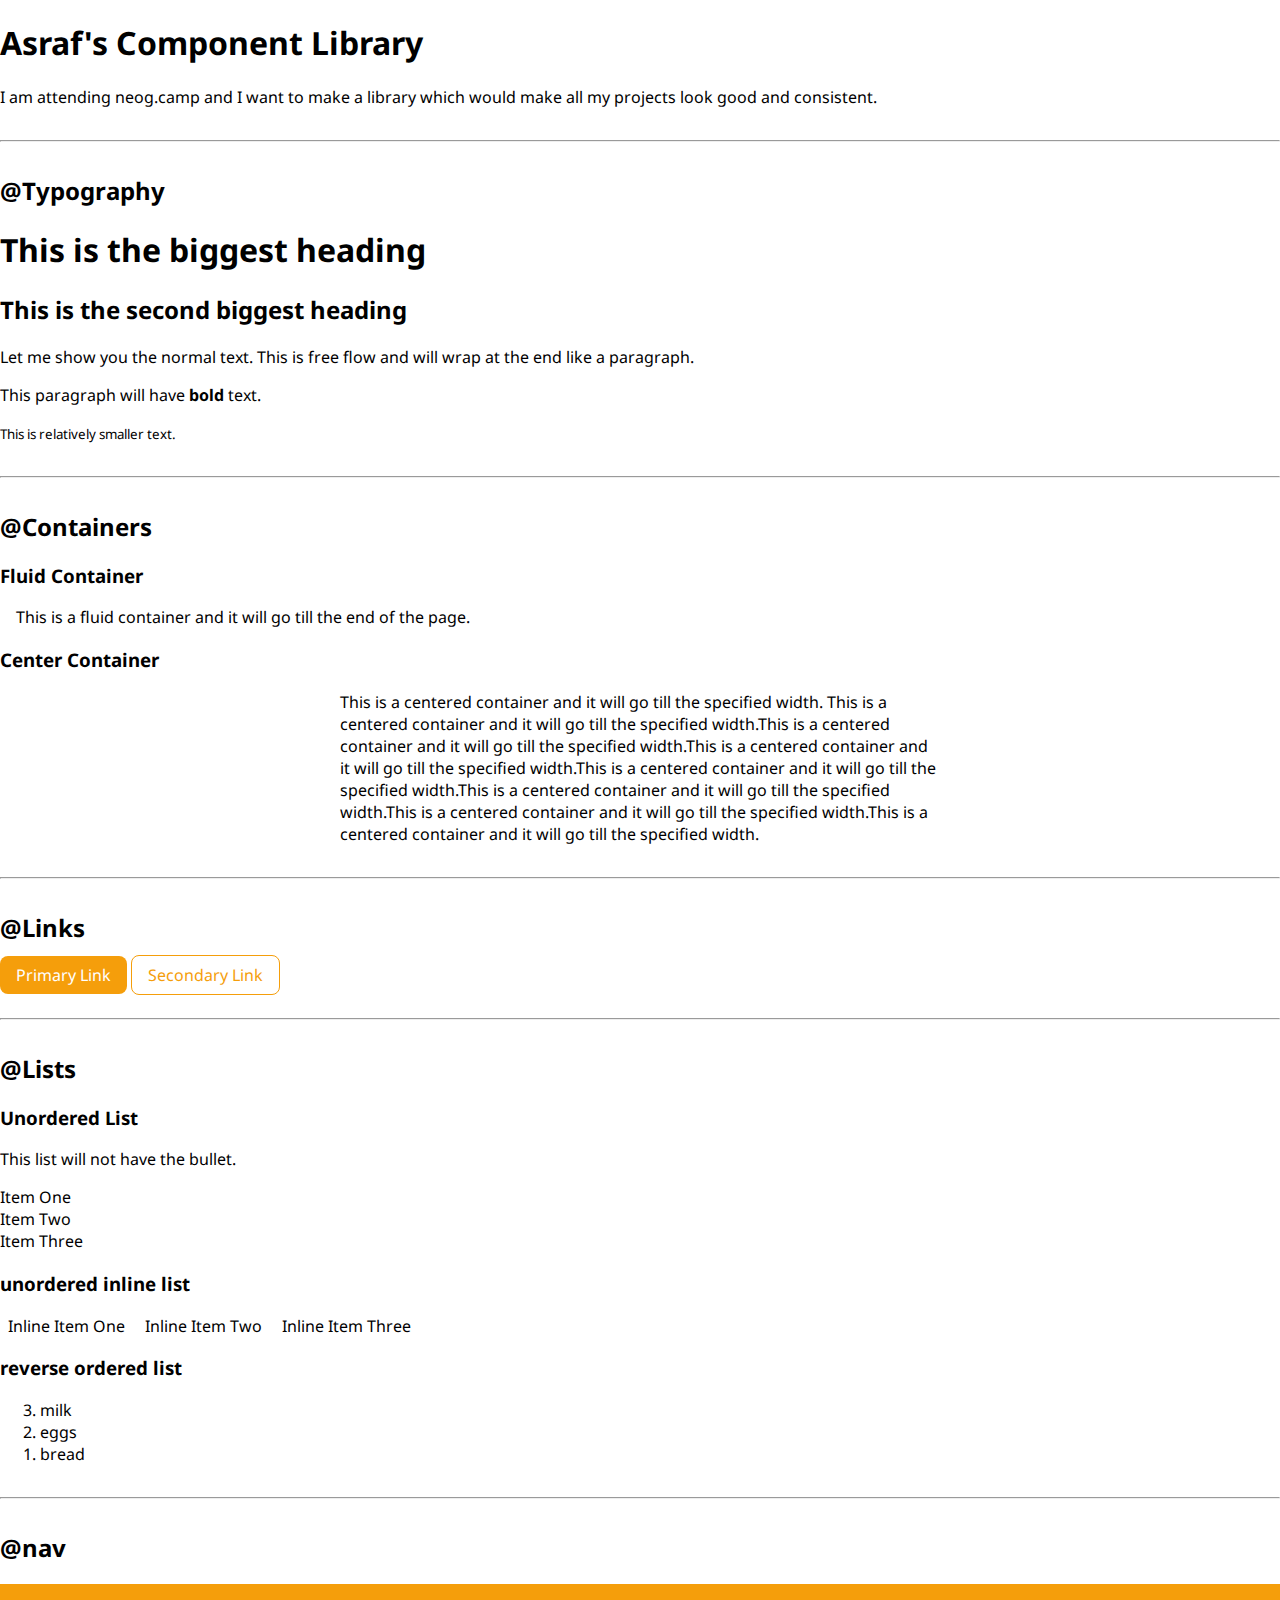
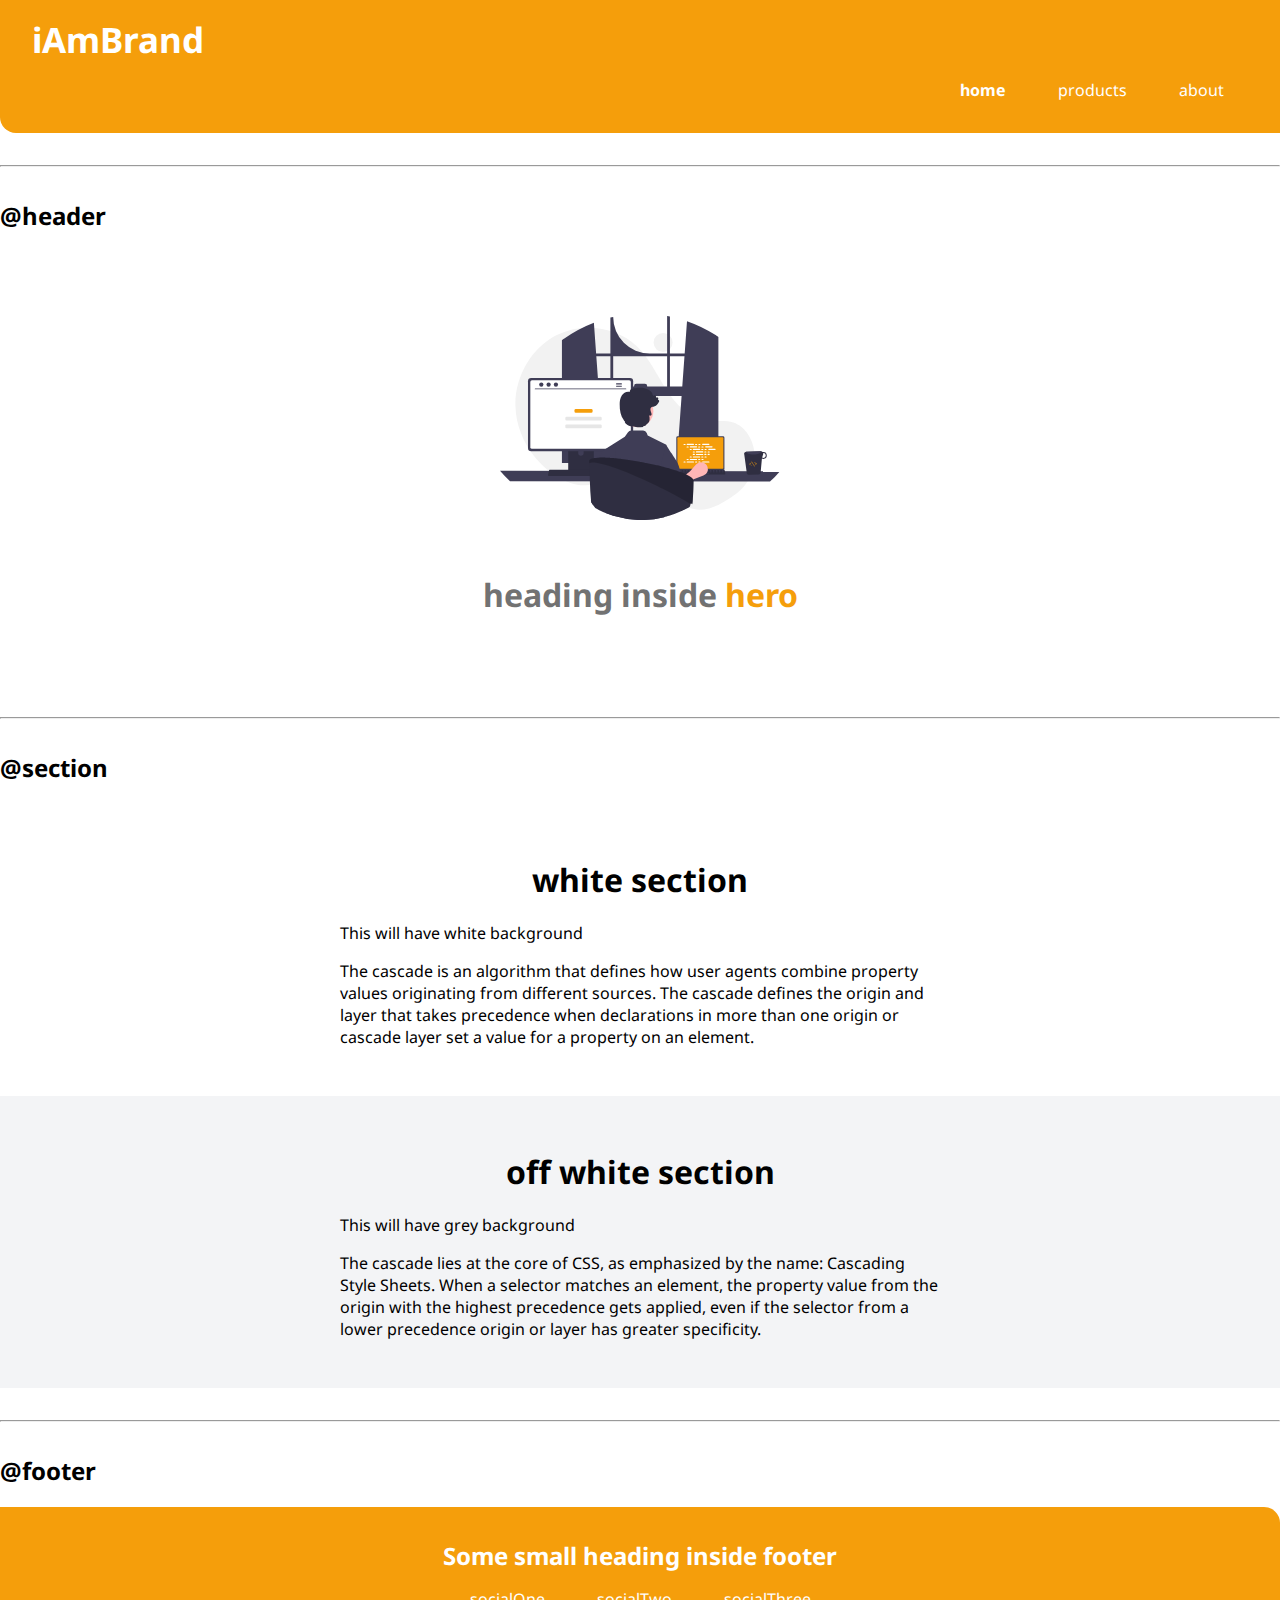
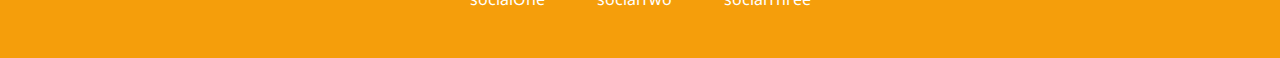
<file: lib/components.html>
<!DOCTYPE html>
<html lang="en">

<head>
    <meta charset="UTF-8">
    <meta http-equiv="X-UA-Compatible" content="IE=edge">
    <meta name="viewport" content="width=device-width, initial-scale=1.0">
    <title>Component Library</title>
    <!-- CSS way 1: Style Tag. This affects the whole html document -->
    <!-- <style>
        body {
            color: red;
        }
    </style> -->
    <!-- CSS way 3: External link -->
    <link href="/style.css" rel="stylesheet">
</head>

<body>
    <!-- CSS way 2: <h1 style="color:red"> This is Style Attribute. This affects only the particular element you add the attribute to. -->
    <h1>Asraf's Component Library</h1> 
    <p>I am attending neog.camp and I want to make a library which would make all my projects look good and consistent.
    </p>

    <hr>

    <h2>@Typography</h2>

    <h1>This is the biggest heading</h1>
    <h2>This is the second biggest heading</h2>
    <p>Let me show you the normal text. This is free flow and will wrap at the end like a paragraph.</p>
    <p>This paragraph will have <strong>bold</strong> text.</p>
    <small>This is relatively smaller text.</small>

    <hr>

    <h2>@Containers</h2>

    <!-- Containers are empty spaces. They dont have meaning of their own. We can use <div> inside containers without any issues -->
    <!-- Wwhen  we use semantic tags, it creates an accessibility tree gets created which is helpful  for people with challenges -->

    <h3>Fluid Container</h3>
    <div class="container">This is a fluid container and it will go till the end of the page.</div>

    <h3>Center Container</h3>
    <div class="container container-center">This is a centered container and it will go till the specified width. This is a centered container and it will go till the specified width.This is a centered container and it will go till the specified width.This is a centered container and it will go till the specified width.This is a centered container and it will go till the specified width.This is a centered container and it will go till the specified width.This is a centered container and it will go till the specified width.This is a centered container and it will go till the specified width.
    </div>

    <hr>

    <h2>@Links</h2>
    <!-- The web is connected via links -->

    <a class="link link-primary" href="/">Primary Link</a>
    <a class="link link-secondary" href="/">Secondary Link</a>

    <!-- Block elements: Takes an entire block or row in a page.
        Ex: h1, div, p
    Inline elements: These are stacked one after the other in the same row when undefined.  
    Ex: small, <a>
    -->

    <hr>

    <h2>@Lists</h2>
    <!-- there are two kinds of lists - ordered list and unordered list -->

    <h3>Unordered List</h3>
    <p> This list will not have the bullet.</p>
    <ul class="list-non-bullet">
        <li>Item One</li>
        <li>Item Two</li>
        <li>Item Three</li>
    </ul>

    <h3> unordered inline list</h3>

    <ul class="list-non-bullet">
        <li class="list-item-inline">Inline Item One</li>
        <li class="list-item-inline">Inline Item Two</li>
        <li class="list-item-inline">Inline Item Three</li>
    </ul>

    <h3>reverse ordered list</h3>

    <ol reversed>
        <li>milk</li>
        <li>eggs</li>
        <li>bread</li>
    </ol>

    <!-- whenn you have a good component library, it becomes easier to recreate different sites of the same design -->

    <!-- learn to follow the symmettry of design when building sites _ UI/UX -->

    <hr>

    <h2>@nav</h2>

    <nav class="navigation container">
        <div class="nav-brand">iAmBrand</div>
        <ul class="list-non-bullet nav-pills">
            <li class="list-item-inline">
                <a class="link link-active" href="/">home</a>
            </li>
            <li class="list-item-inline">
                <a class="link" href="/">products</a>
            </li>
            <li class="list-item-inline">
                <a class="link" href="/">about</a>
            </li>
        </ul>
    </nav>

    <!-- screen readers reads this nav as elements/links neccessary for travelling through thte site -->

    <hr>

    <h2>@header</h2>

    <header class="hero">
        <img class="hero-img" src="/images/hero-programmer.svg" />
        <h1 class="hero-heading">heading inside <span style="color: var(--primary-color)">hero</span> </h1>
    </header>

    <!-- The <span> tag is an inline container (not a block element) used to mark up a portion of a text, or a part of a document. -->

     <!--  A div element is used for block-level organization and styling of page elements, whereas a span element is used for inline organization and styling. -->

    <hr>

    <!-- section is a tag. It shows that your page has different parts. It is used to separate 
    parts of pages (visually).-->


    <h2>@section</h2>
    <!-- will expand to both sides of the page -->

    <section class="section">
        <div class="container container-center">
            <h1>white section</h1>
            <p>This will have white background</p>
            <p>The cascade is an algorithm that defines how user agents combine property values originating from different sources. The cascade defines the origin and layer that takes precedence when declarations in more than one origin or cascade layer set a value for a property on an element.</p>
        </div>

    </section>

    <section class="section ow">
        <div class="container container-center">
            <h1>off white section</h1>
            <p>This will have grey background</p>
            <p>The cascade lies at the core of CSS, as emphasized by the name: Cascading Style Sheets. When a selector matches an element, the property value from the origin with the highest precedence gets applied, even if the selector from a lower precedence origin or layer has greater specificity.</p>
        </div>
        
    </section>

    <hr>

    <h2>@footer</h2>

    <footer class="footer">
        <!-- should not use h1 or h2 insisde footer -->
        <div class="footer-header">Some small heading inside footer</div>
        <ul class="social-links list-non-bullet">
            <li class="list-item-inline">
                <a class="link" href="/">socialOne</a> 
            </li>
            <li class="list-item-inline">
                <a class="link" href="/">socialTwo</a> 
            </li>
            <li class="list-item-inline">
                <a class="link" href="/">socialThree</a> 
            </li>
            
        </ul>
    </footer>



    <!-- <div style="height: 20vh;"> -->

    </div>

</body>

</html>
</file>
<file: style.css>
/* Selectors: these are used in CSS files to target elements you want apply designs to. ex: body, h1, h2, p. There are multiple ways to select. You can select via attributes, tag, element, class, id, etc. */

@import url('https://fonts.googleapis.com/css2?family=Noto+Sans:wght@500;700&display=swap');

/* defining variables */
:root {
    --primary-color: #f59e0b;
    --off-white: #f3f4f6;
    --dark-gray: rgb(114, 114, 114);
}

/* applying the font-family to body of html file */
html {
    height: 100%;
}

body {
    font-family: 'Noto Sans', sans-serif;
    margin: 0px;
    height: 100%;
}

#wrapper {
    min-height: 100%; position: relative;
}

.h1margin {
    margin-block-start: .40rem;
    margin-block-end: .40rem;
}

hr {
    margin: 2rem 0rem;
}

/* box model of CSS. CPBM. 
rem: It is a relative length unit. REM is relative to the font size of the root element. Usually its 16 px. When font size increases the spacing of rem also increases relatively. */

/* containers */
.container {
    padding-left: 1rem;
    padding-right: 1rem;
}

.container-center {
    max-width: 600px;
    margin: auto;
}

.ctn-text{
    text-align: center;
}

/* spaces */

.padding-md {
    padding-bottom: 4rem;
    
}

.padding-small {
    padding-bottom: 0.5rem;
}


/* links */

/* we have to choose primary color and secondary color that will be used to style the links. these colors will be stored in variables and used across the website. */

.link {
    box-sizing: border-box;
    text-decoration: none;
    padding: 0.5rem 1rem;
    
}

.link-primary {
    background-color: var(--primary-color);
    border-radius: 0.5rem;
    color: white;
}

.link-secondary {
    color: var(--primary-color);
    border-radius: 0.5rem;
    border: 1px solid var(--primary-color);
}

/* look into BEM naming convention for CSS */

/* lists */

.list-non-bullet {
    list-style: none;

}

.list-item-inline {
    display: inline;
    padding: 0rem 0.5rem;
}

.padding {
    padding-inline-start: 0px;
}

/* navigation */

.navigation {
    position: relative;
    top: 0;
    left: 0;
    right: 0;
    background-color: var(--primary-color);
    color: white;
    padding: 2rem 2rem 1rem 2rem;
    border-bottom-left-radius: 1rem;
}

/* overwritiing thorugh inhertiance. here only the link class inside navigation class is being overwritten from the above link  */

.navigation .link {
    color: white;
}

.navigation .nav-pills {
    text-align: right;
}

.navigation .nav-brand {
    font-weight: bold;
    font-size: 35px;
}

/* Active class: in navigation the link while be highllighted if on that page */

.link-active {
    font-weight: bolder;
}


/* header */

.hero {
    padding: 4rem 3rem 3rem 3rem;
}

.hero .hero-img {
    max-width: 280px;
    display: block;
    margin: auto;
}

.hero .projects-img {
    max-width: 400px;
    display: block;
    margin: auto;
    
}

.hero .hero-heading {
    color: var(--dark-gray);
    padding-top: 2rem;
    text-align: center;
}

/* sections */
.section {
    padding: 2rem;
}

.section h1 {
    text-align: center;
}

.ow {
    background-color: var(--off-white);
}

.blog-list {
    padding: 2rem;
    border-radius: 1rem;
    text-align: center;
    margin: 3rem auto;
}

.blog-border {
    padding: 2rem;
    border-radius: 1rem;
    text-align: center;
    margin: 3rem auto;
    border: 1px solid var(--primary-color);
}

/* lists */

ul {
    padding-inline-start: 0px;
}

/* footers */

.footer {
    position: relative;
    width: 100%;
    left: 0;
    bottom: 0;
    background-color: var(--primary-color);
    padding: 2rem 0rem;
    text-align: center;
    color: white;
    border-top-right-radius: 1rem;
}

.footer .footer-header {
    font-weight: bold;
    font-size: x-large;
}

.footer .link {
    color: white;
}

/* CSS - cascading style sheets: CSS has multiple styles applied to it from top to bottom
The top most style overrides the same style applied below it within an (div) element*/

/* User Agent Style sheet: every browser has its own prewitten style sheet. When troubleshooting your webpage styling inspect tthe elements and style tab inside tyhe browser */

.footer ul {
    padding-inline-start: 0px;
}

/* blog-posts */

.hero .blog-padding {
    padding: 3rem;
}

.content {
    height: 800px;
    
  }

.project-content {
    height: 2200px;
    padding-bottom: 50rem;
}

#blog-post {
    margin:  auto;
    text-align: justify;
    max-width: 60%;
    font-size: 22px;
    line-height: 38px;
    display: block;
    padding-bottom: 20rem;
}

.para {
    margin-top: 3rem;
}
</file>
